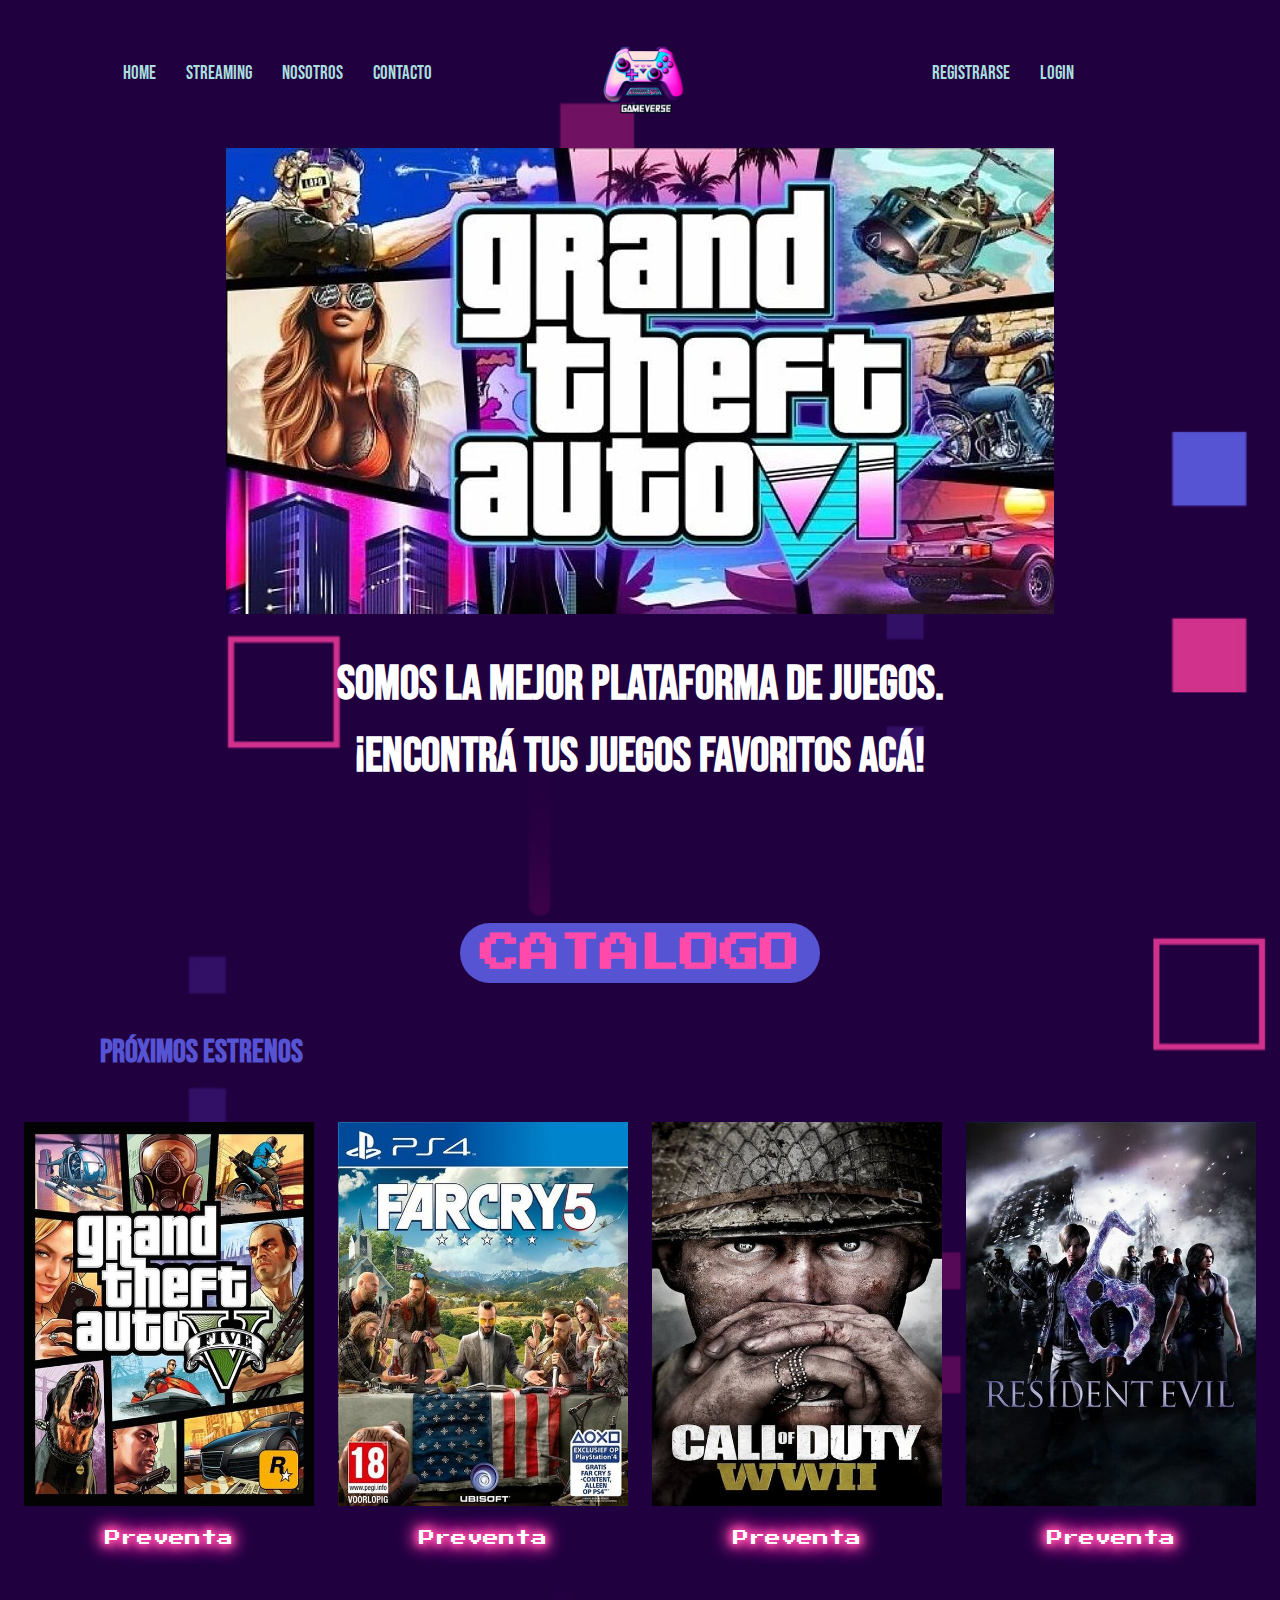
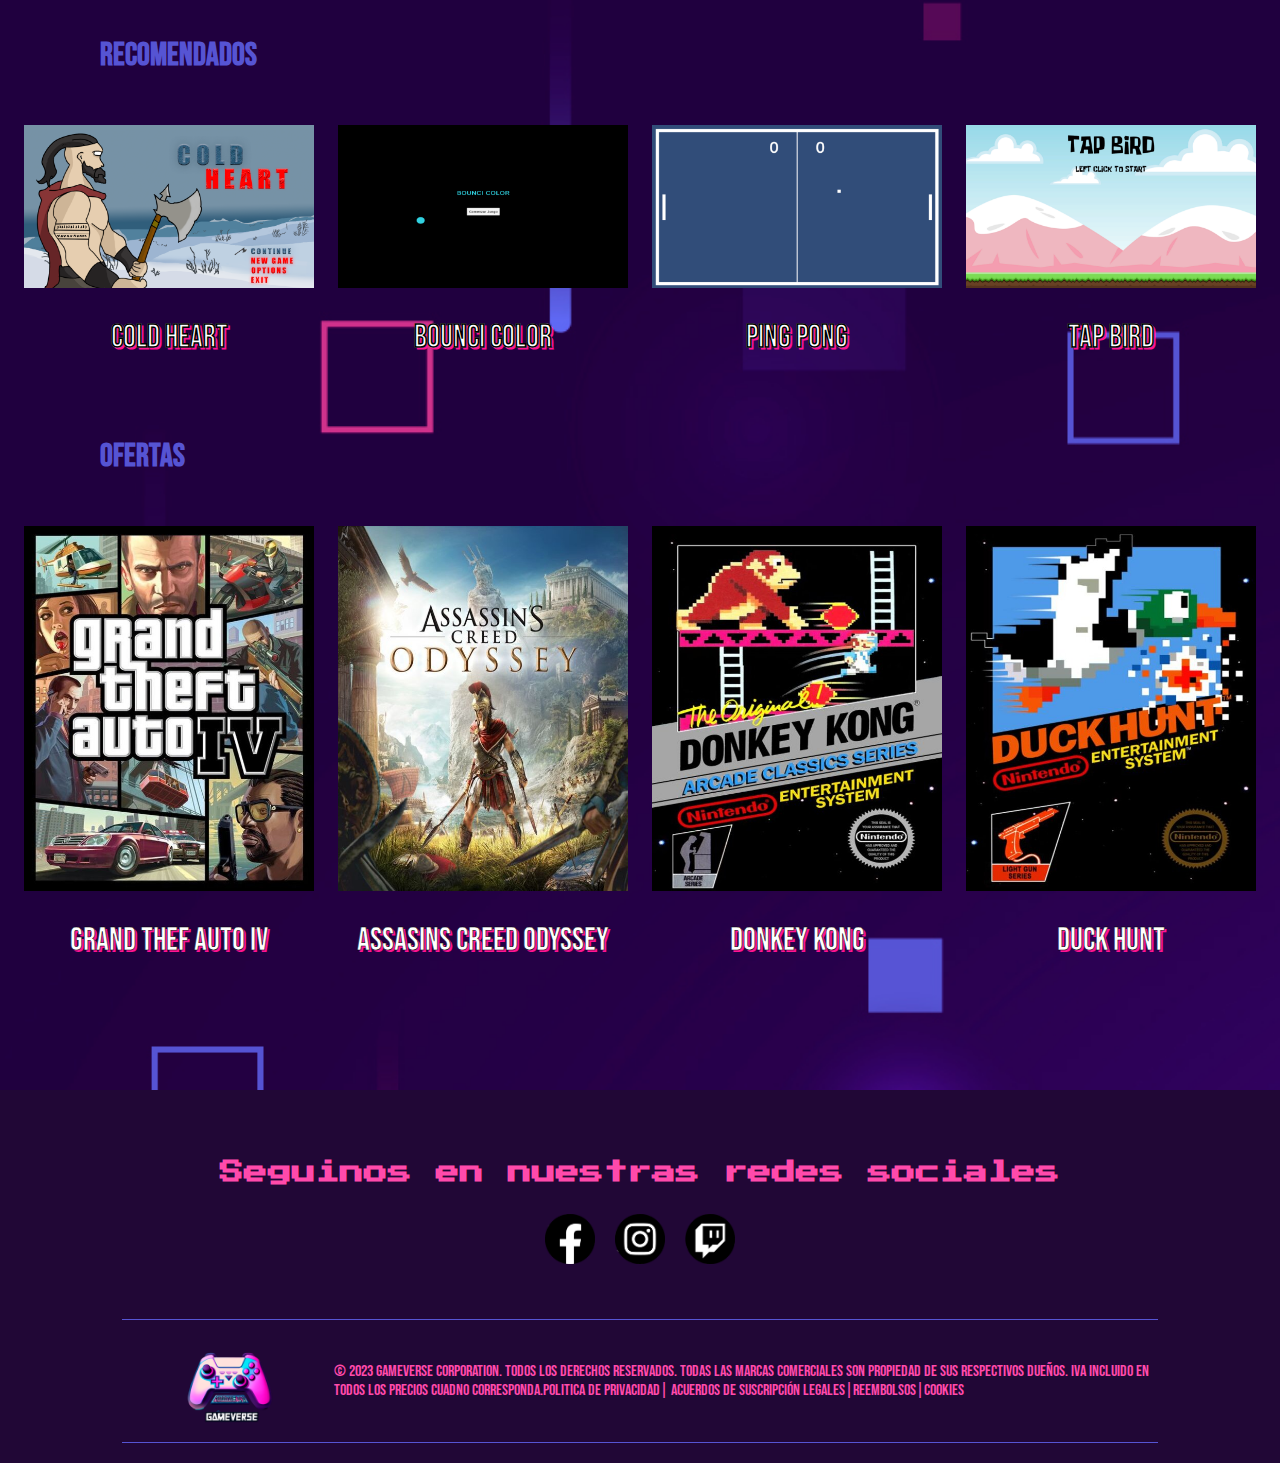
<file: TP_GameVerse/Frontend/index.html>
<!DOCTYPE html>
<html lang="en">
  <head>
    <meta charset="UTF-8" />
    <meta name="viewport" content="width=device-width, initial-scale=1.0" />
    <title>GameVerse</title>
    <link rel="shortcut icon" href="/Images/fondo.ico" type="image/x-icon" />
    <link rel="stylesheet" href="./Styles/home.css" />
    <link rel="preconnect" href="https://fonts.googleapis.com" />
    <link rel="preconnect" href="https://fonts.gstatic.com" crossorigin />
    <link
      href="https://fonts.googleapis.com/css2?family=Press+Start+2P&display=swap"
      rel="stylesheet"
    />
    <link
      href="https://fonts.googleapis.com/css2?family=Bebas+Neue&family=Press+Start+2P&display=swap"
      rel="stylesheet"
    />
    <link
      rel="stylesheet"
      href="https://cdnjs.cloudflare.com/ajax/libs/animate.css/4.1.1/animate.min.css"
    />
  </head>

  <body>
    <header>
      <nav class="contenedor-navBar">
        <ul class="contenedor-links">
          <li class="contenedor-links-ul-li">
            <a class="contenedor-links-ul-li-a" href="index.html"> Home</a>
          </li>
          <li class="contenedor-links-ul-li">
            <a class="contenedor-links-ul-li-a" href="./Pages/Streaming.html">
              Streaming</a
            >
          </li>
          <li class="contenedor-links-ul-li">
            <a class="contenedor-links-ul-li-a" href="./Pages/nosotros.html">
              Nosotros</a
            >
          </li>
          <li class="contenedor-links-ul-li">
            <a class="contenedor-links-ul-li-a" href="./Pages/contacto.html">
              Contacto</a
            >
          </li>
        </ul>
        <div class="contenedor-img animate__animated animate__pulse">
          <img class="logo" src="./Images/LogoPrincipal.png " />
        </div>
        <ul class="contenedor-registro">
          <li class="contenedor-registro-ul-li">
            <a class="contenedor-registro-ul-li-a" href="">Registrarse</a>
          </li>
          <li class="contenedor-registro-ul-li">
            <a class="contenedor-registro-ul-li-a" href="./Pages/admin.html">Login</a>
          </li>
        </ul>
      </nav>
      <nav class="navbar-responsive">
        <div class="menu-responsive">
          <img class="foto-menu" src="./Images/menu.png" alt="" />
        </div>
        <div class="lateral-menu">
          <ul class="contenedor-links">
            <li class="contenedor-links-ul-li">
              <a class="contenedor-links-ul-li-a" href="./index.html"> Home</a>
            </li>
            <li class="contenedor-links-ul-li">
              <a class="contenedor-links-ul-li-a" href="./Pages/streaming.html">
                Streaming</a
              >
            </li>
            <li class="contenedor-links-ul-li">
              <a class="contenedor-links-ul-li-a" href="./Pages/nosotros.html"
                >Nosotros</a
              >
            </li>
            <li class="contenedor-links-ul-li">
              <a class="contenedor-links-ul-li-a" href="./Pages/contacto.html">
                Contacto</a
              >
            </li>

            <li class="contenedor-links-ul-li">
              <a class="contenedor-links-ul-li-a" href="">Registrarse</a>
            </li>
            <li class="contenedor-links-ul-li">
              <a class="contenedor-links-ul-li-a" href="">Login</a>
            </li>
          </ul>
        </div>
      </nav>
    </header>
    <section>
      <div class="contenido-general">
        <div class="contenedor-banner">
          <img
            class="banner1 animate__animated animate__fadeIn"
            src="./Images/gta.jpg"
            alt="banner"
          />
        </div>
        <div class="nuevo">
          <h1 class="titulo-principal animate__fadeInLeft">
            Somos la mejor plataforma de juegos.<br />
            ¡Encontrá tus juegos favoritos acá!
          </h1>
        </div>
      </div>
    </section>

    <section class="contenido-catalogo">
      <h1 class="titulo-catalogo">CATALOGO</h1>
      <h2 class="subtitulo-contenedores">Próximos estrenos</h2>
      <div class="contenedor-estrenos">
        <div class="contenedor-compra">
          <a href="https://store.steampowered.com/" target="_blank"
            ><img class="portada" src="./Images/gta2.jpg" alt="juego1"
          /></a>
          <p class="nombre">Preventa</p>
        </div>
        <div class="contenedor-compra">
          <a href="https://store.steampowered.com/" target="_blank"
            ><img class="portada" src="./Images/juego4.jpg" alt="juego2"
          /></a>
          <p class="nombre">Preventa</p>
        </div>
        <div class="contenedor-compra">
          <a href="https://store.steampowered.com/" target="_blank"
            ><img class="portada" src="./Images/juego5.jpg" alt="juego3"
          /></a>
          <p class="nombre">Preventa</p>
        </div>
        <div class="contenedor-compra">
          <a href="https://store.steampowered.com/" target="_blank"
            ><img class="portada" src="./Images/juego6.jpg" alt="juego4"
          /></a>
          <p class="nombre">Preventa</p>
        </div>
      </div>
      <!--aca cierra contenedor estrenos-->
      <h2 class="subtitulo-contenedores">Recomendados</h2>
      <div class="contenedor-recomendados">
        <div class="contenedor-compra">
          <a href="https://papadeenzo.itch.io/coldheart" target="_blank"
            ><img
              class="portada"
              src="./Images/coldheartPortada.png"
              alt="juego1"
          /></a>
          <h4 class="nombre-juego">Cold Heart</h4>
        </div>
        <div class="contenedor-compra">
          <a href="https://papadeenzo.itch.io/bounci-color" target="_blank"
            ><img
              class="portada"
              src="./Images/BounciColorPortada.png"
              alt="juego2"
          /></a>
          <h4 class="nombre-juego">Bounci Color</h4>
        </div>
        <div class="contenedor-compra">
          <a href="https://papadeenzo.itch.io/pingpong" target="_blank"
            ><img
              class="portada"
              src="./Images/PingPongPortada.png"
              alt="juego3"
          /></a>
          <h4 class="nombre-juego">Ping Pong</h4>
        </div>
        <div class="contenedor-compra">
          <a href="https://papadeenzo.itch.io/tap-bird" target="_blank"
            ><img class="portada" src="./Images/TapBirdPortada.png" alt="juego4"
          /></a>
          <h4 class="nombre-juego">Tap Bird</h4>
        </div>
      </div>
      <h2 class="subtitulo-contenedores">Ofertas</h2>
      <div class="contenedor-ofertas">
        <div class="contenedor-compra">
          <a href="https://store.steampowered.com/" target="_blank"
            ><img class="portada" src="./Images/gta3.jpg" alt="juego1"
          /></a>
          <p class="nombre-juego">Grand Thef Auto IV</p>
        </div>
        <div class="contenedor-compra">
          <a href="https://store.steampowered.com/" target="_blank"
            ><img class="portada" src="./Images/juego7.jpg" alt="juego2"
          /></a>
          <p class="nombre-juego">Assasins Creed Odyssey</p>
        </div>
        <div class="contenedor-compra">
          <a href="https://store.steampowered.com/" target="_blank"
            ><img class="portada" src="./Images/juego8.jpg" alt="juego3"
          /></a>
          <p class="nombre-juego">Donkey Kong</p>
        </div>
        <div class="contenedor-compra">
          <a href="https://store.steampowered.com/" target="_blank"
            ><img class="portada" src="./Images/juego9.jpg" alt="juego4"
          /></a>
          <p class="nombre-juego">Duck Hunt</p>
        </div>
      </div>
    </section>
    <footer>
      <div class="contenedor-footer">
        <div class="contenedor-redes">
          <h2 class="contenedor-redes-titulo">
            Seguinos en nuestras redes sociales
          </h2>
          <div class="contenedor-logos">
            <a href="https://www.facebook.com/" target="_blank"
              ><img
                class="logos"
                src="./Images/facebook-logo.png"
                alt="Facebook-log"
              />
            </a>
            <a href="https://www.instagram.com/" target="_blank"
              ><img
                class="logos"
                src="./Images/instagram-logo.png"
                alt="Instagram-logo"
            /></a>
            <a href="https://www.twitch.tv/" target="_blank"
              ><img
                class="logos"
                src="./Images/twitch-logo.png"
                alt="Twitch-logo"
            /></a>
          </div>
        </div>
        <hr />
        <div class="contenedor-derechos">
          <div class="contenedor-img-derechos">
            <img class="img-footer" src="./Images/LogoPrincipal.png" alt="" />
          </div>
          <div class="contenedor-parrafo-derechos">
            <p class="p-footer">
              © 2023 GameVerse Corporation. Todos los derechos Reservados. Todas las marcas
              Comerciales son propiedad de sus respectivos dueños.
              Iva incluido en todos los precios cuadno corresponda.Politica de Privacidad|
              Acuerdos de suscripción legales|Reembolsos|Cookies
            </p>
          </div>
        </div>
        <hr />
      </div>
    </footer>

    <script src="./script/home.js"></script>
  </body>
</html>
</file>
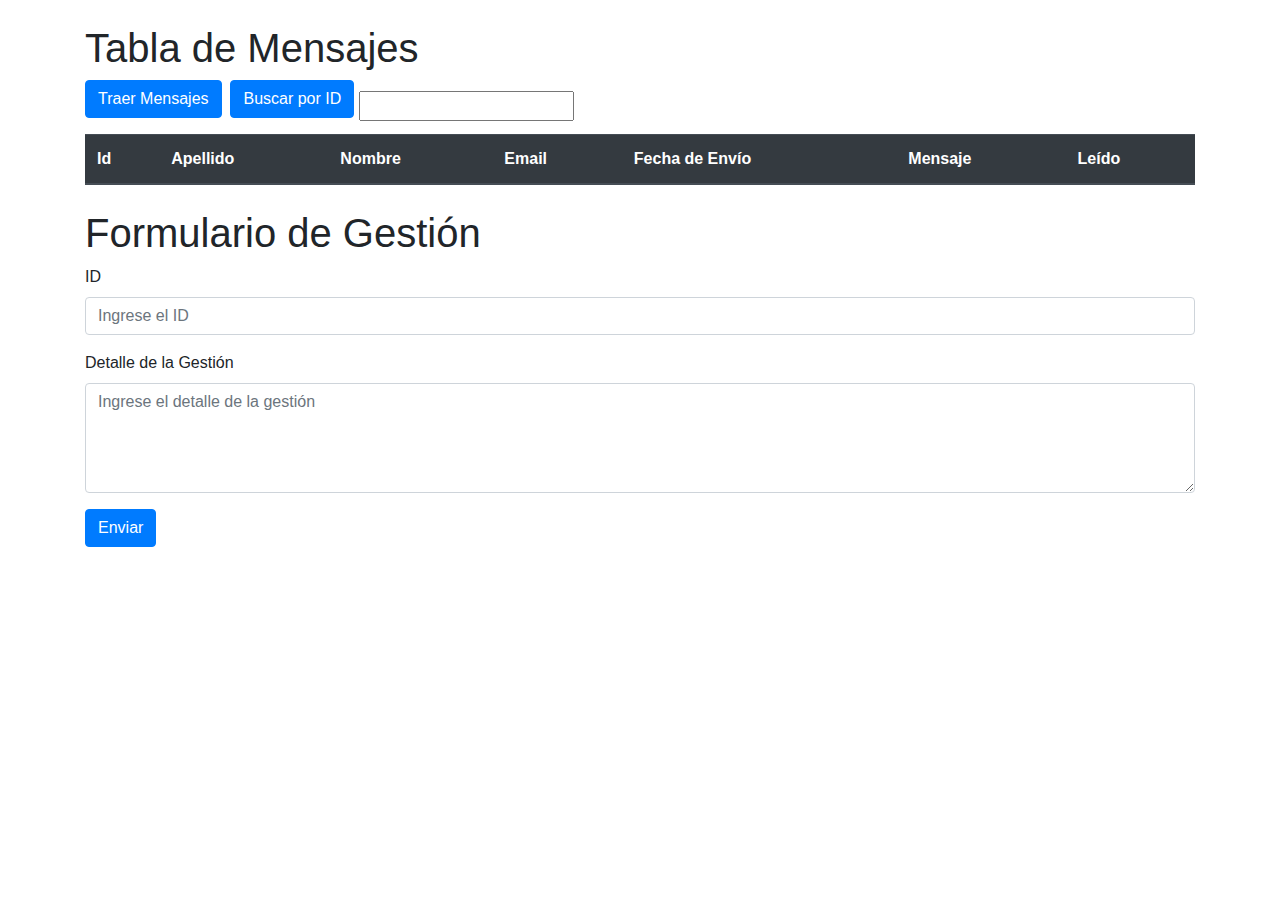
<file: TP_GameVerse/Frontend/Pages/admin.html>
<!DOCTYPE html>
<html lang="es">
<head>
  <meta charset="UTF-8">
  <title>Tabla de Mensajes</title>
  <link href="https://stackpath.bootstrapcdn.com/bootstrap/4.5.2/css/bootstrap.min.css" rel="stylesheet">

</head>
<body>

    <div class="container mt-4">
        <h1>Tabla de Mensajes</h1>
        <button id="btnTraerMensajes" class="btn btn-primary mb-3">Traer Mensajes</button>
        <div style="display: inline-block;">
            <label for="mensaje"></label>
            <button id="btnTraerMensaje" class="btn btn-primary mb-3">Buscar por ID</button>
            <input type="text" id="id_mensaje">
        </div>
        <table id="tablaMensajes" class="table">
          <thead class="thead-dark">
            <tr>
              <th scope="col">Id</th>  
              <th scope="col">Apellido</th>
              <th scope="col">Nombre</th>
              <th scope="col">Email</th>
              <th scope="col">Fecha de Envío</th>
              <th scope="col">Mensaje</th>
              <th scope="col">Leído</th>
            </tr>
          </thead>
          <tbody>
            <!-- Aquí se llenarán dinámicamente las filas -->
          </tbody>
        </table>
      </div>

      <div class="container mt-4">
        <h1>Formulario de Gestión</h1>
        <form id="formularioContacto">
          <div class="form-group">
            <label for="idInput">ID</label>
            <input type="text" class="form-control" id="idInput" placeholder="Ingrese el ID">
          </div>
          <div class="form-group">
            <label for="detalleInput">Detalle de la Gestión</label>
            <textarea class="form-control" id="detalleInput" rows="4" placeholder="Ingrese el detalle de la gestión"></textarea>
          </div>
          <button type="submit" class="btn btn-primary">Enviar</button>
        </form>
      </div>

<script src="../script/admin.js"></script>
</body>
</html>
</file>
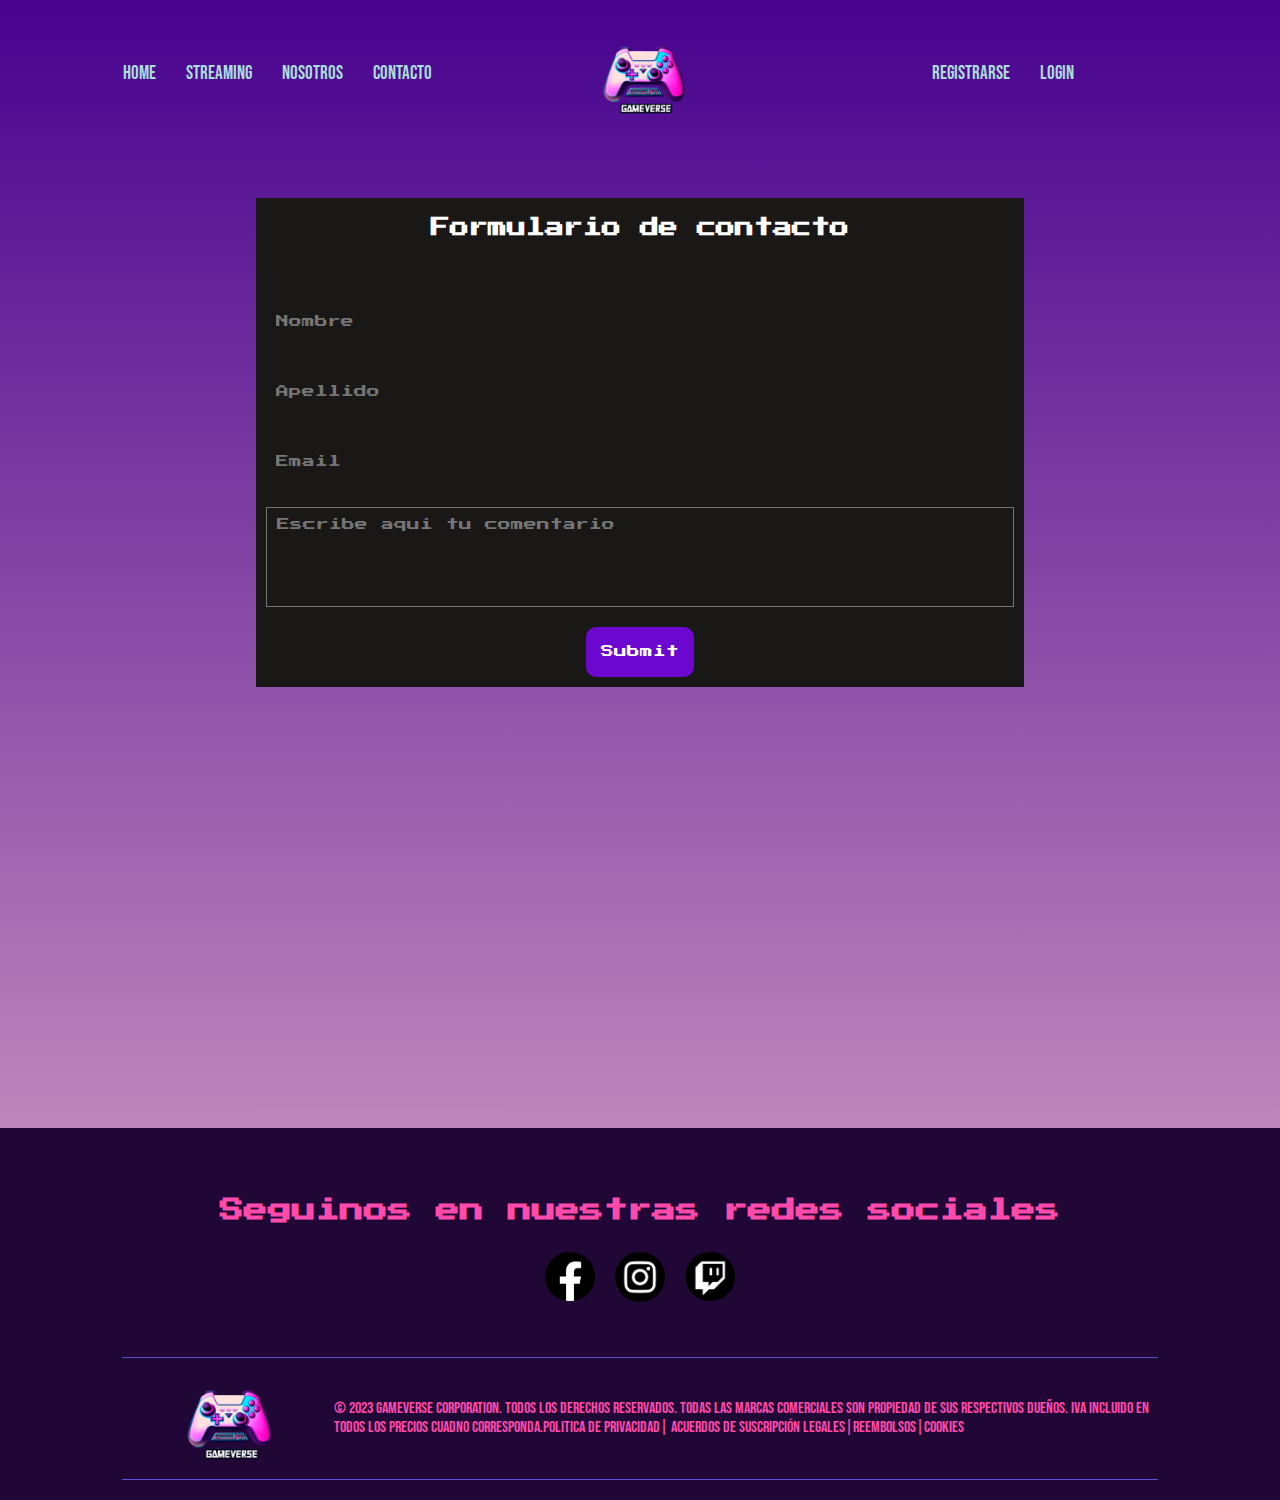
<file: TP_GameVerse/Frontend/Pages/contacto.html>
<!DOCTYPE html>
<html lang="en">
  <head>
    <meta charset="UTF-8" />
    <meta name="viewport" content="width=device-width, initial-scale=1.0" />
    <link rel="preconnect" href="https://fonts.googleapis.com" />
    <link rel="preconnect" href="https://fonts.gstatic.com" crossorigin />
    <link
      href="https://fonts.googleapis.com/css2?family=Press+Start+2P&display=swap"
      rel="stylesheet"
    />
    <link
      href="https://fonts.googleapis.com/css2?family=Bebas+Neue&family=Press+Start+2P&display=swap"
      rel="stylesheet"
    />
    <link rel="stylesheet" href="../Styles/home.css" />
    <link rel="stylesheet" href="../Styles/contacto.css" />
    <link
      rel="stylesheet"
      href="https://cdnjs.cloudflare.com/ajax/libs/animate.css/4.1.1/animate.min.css"
    />
    <title>Document</title>
  </head>

  <body>
    <header>
      <nav class="contenedor-navBar">
        <ul class="contenedor-links">
          <li class="contenedor-links-ul-li">
            <a class="contenedor-links-ul-li-a" href="../index.html"> Home</a>
          </li>
          <li class="contenedor-links-ul-li">
            <a class="contenedor-links-ul-li-a" href="./Streaming.html">
              Streaming</a>
          </li>
          <li class="contenedor-links-ul-li">
            <a class="contenedor-links-ul-li-a" href="./nosotros.html">
              Nosotros</a>
          </li>
          <li class="contenedor-links-ul-li">
            <a class="contenedor-links-ul-li-a" href="./contacto.html">
              Contacto</a>
          </li>
        </ul>
        <div class="contenedor-img animate__animated animate__pulse">
          <img class="logo" src="../Images/LogoPrincipal.png " />
        </div>
        <ul class="contenedor-registro">
          <li class="contenedor-registro-ul-li">
            <a class="contenedor-registro-ul-li-a" href="">Registrarse</a>
          </li>
          <li class="contenedor-registro-ul-li">
            <a class="contenedor-registro-ul-li-a" href="./admin.html">Login</a>
          </li>
        </ul>
      </nav>
      <nav class="navbar-responsive">
        <div class="menu-responsive">
          <img class="foto-menu" src="../Images/menu.png" alt="" />
        </div>
        <div class="lateral-menu">
          <ul class="contenedor-links">
            <li class="contenedor-links-ul-li">
              <a class="contenedor-links-ul-li-a" href="../index.html"> Home</a>
            </li>
            <li class="contenedor-links-ul-li">
              <a class="contenedor-links-ul-li-a" href="./streaming.html">
                Streaming</a>
            </li>
            <li class="contenedor-links-ul-li">
              <a class="contenedor-links-ul-li-a" href="./nosotros.html"
                >Nosotros</a>
            </li>
            <li class="contenedor-links-ul-li">
              <a class="contenedor-links-ul-li-a" href="./contacto.html">
                Contacto</a>
            </li>
            <li class="contenedor-links-ul-li">
              <a class="contenedor-links-ul-li-a" href="">Registrarse</a>
            </li>
            <li class="contenedor-links-ul-li">
              <a class="contenedor-links-ul-li-a" href="">Login</a>
            </li>
          </ul>
        </div>
      </nav>
    </header>
    <section>
      <div class="contenedor-formulario">
        <form
          class="formulario"
          id="formulario-contacto"
          method="post"
          action=""
        >
          <h1>Formulario de contacto</h1>
          <input
            type="text"
            class="input"
            name="nombre"
            id="nombre"
            placeholder="Nombre"
            value=""
            tabindex="1"
          />
          <input
            type="text"
            class="input"
            name="apellido"
            id="apellido"
            placeholder="Apellido"
            tabindex="2"
          />
          <input
            type="email"
            class="input"
            name="email"
            id="email"
            placeholder="Email"
            tabindex="3"
          />
          <textarea
            name="mensaje"
            id="comentarios"
            tabindex="4"
            placeholder="Escribe aqui tu comentario"
            cols="10"
            rows="10"
          ></textarea>
          <input type="submit" name="" id="enviar" />
        </form>
        <div id="exitoPopup" class="popup">
            <p id="mensaje_enviado">Enviado con éxito</p>
          </div>
        </div>
      </div>
    </section>
    <footer>
      <div class="contenedor-footer">
        <div class="contenedor-redes">
          <h2 class="contenedor-redes-titulo">
            Seguinos en nuestras redes sociales
          </h2>
          <div class="contenedor-logos">
            <a href="https://www.facebook.com/" target="_blank"
              ><img
                class="logos"
                src="../Images/facebook-logo.png"
                alt="Facebook-log"
              />
            </a>
            <a href="https://www.instagram.com/" target="_blank"
              ><img
                class="logos"
                src="../Images/instagram-logo.png"
                alt="Instagram-logo"
            /></a>
            <a href="https://www.twitch.tv/" target="_blank"
              ><img
                class="logos"
                src="../Images/twitch-logo.png"
                alt="Twitch-logo"
            /></a>
          </div>
        </div>
        <hr />
        <div class="contenedor-derechos">
          <div class="contenedor-img-derechos">
            <img class="img-footer" src="../Images/LogoPrincipal.png" alt="" />
          </div>
          <div class="contenedor-parrafo-derechos">
            <p class="p-footer">
              © 2023 GameVerse Corporation. Todos los derechos Reservados. Todas las marcas
              Comerciales son propiedad de sus respectivos dueños.
              Iva incluido en todos los precios cuadno corresponda.Politica de Privacidad|
              Acuerdos de suscripción legales|Reembolsos|Cookies
            </p>
          </div>
        </div>
        <hr />
      </div>
    </footer>
    <script src="../script/contacto.js"></script>
    <script src="../script/home.js"></script>
  </body>
</html>
</file>
<file: TP_GameVerse/Frontend/Styles/home.css>
* {
    margin: 0;
    padding: 0;
}

body {
    font-family: 'Bebas Neue', sans-serif;
    background-image: url("../Images/Back-Rain-Pixeles.jpg");
    transition: opacity 1s ease;
    background-repeat: no-repeat;
    background-size: cover;
}


/*-------------Variables-------------*/
a {
    --enlaces--: #add;
}

h1 {
    --titulo_principal--: #fff;
    --titulo_catalogo--: #ff4aab;
}

h2 {
    --subtitulo_catalogo--: #5654d3;
}

:hover {
    --hover_enlaces--: #5654d3;
    ;
}

/*-------------------Header--------------------*/

.navbar-responsive {
    display: none;
}

.contenedor-navBar {
    display: flex;
    align-items: center;
    flex-wrap: wrap;
    padding: 15px;
}

.contenedor-links {
    width: 42%;
    display: flex;
    padding: 0;
    justify-content: center;
}

.contenedor-img {
    width: 16%;

}

.contenedor-img .logo {
    width: 100%;

}

.contenedor-registro {
    display: flex;
    flex-wrap: wrap;
    padding: 0;
    justify-content: center;
    width: 42%;
}

.contenedor-links-ul-li,
.contenedor-registro-ul-li {
    list-style: none;
}

.contenedor-links-ul-li-a,
.contenedor-registro-ul-li-a {
    padding: 15px;
    text-decoration: none;
    color: var(--enlaces--);
    font-size: 1.2em;
    transition: background 1s;
}

.contenedor-links-ul-li-a:hover {
    background: var(--hover_enlaces--);
    outline: none;
    border: none
}

.contenedor-registro-ul-li-a:hover {
    background: var(--hover_enlaces--);
    outline: none;
    border: none
}

/*----------Section-Contenido-general----------------*/

.contenido-general {
    display: flex;
    flex-direction: column;
    align-items: center;
    flex-wrap: wrap;
}

.conteendor-banner {
    width: 50%;
}

.banner1 {
    width: 100%;
}

.nuevo {
    margin: 30px 0px;
}

.titulo-principal {
    line-height: 1.5;
    text-align: center;
    font-size: 3em;
    color: var(--titulo_principal--);
    font-family: 'Bebas Neue', sans-serif;
}


/*------------Section-Contenido-Catalogo--------------*/

.contenido-catalogo {
    display: flex;
    width: 100%;
    flex-direction: column;
    flex-wrap: wrap;
    align-content: center;
    margin: 100px 0px;
}

.titulo-catalogo {
    font-family: 'Press Start 2P', cursive;
    color: var(--titulo_catalogo--);
    font-size: 2.5em;
    margin-bottom: 100px;
    position: relative;
    left: 0;
    right: 0;
    top: 0;
    bottom: 0;
    margin: auto;
    background: #5654d3;
    padding: 10px 20px;
    border-radius: 50px;
}


.subtitulo-contenedores {
    font-family: 'Bebas Neue', sans-serif;
    color: var(--subtitulo_catalogo--);
    font-size: 2em;
    margin-top: 50px;
    margin-bottom: 50px;
    margin-left: 100px;
    animation: flashingTitulo 2s ease alternate infinite;
}



.contenedor-estrenos,
.contenedor-recomendados,
.contenedor-ofertas {
    display: flex;
    justify-content: space-evenly;
    flex-wrap: wrap;
    width: 100%;
}



.contenedor-compra {
    display: flex;
    flex-wrap: wrap;
    flex-direction: column;
    align-items: center;
    width: 290px;
    margin-bottom: 20px;
}


.portada {
    width: 100%;
}

.btn-comprar {
    padding: 15px;
    font-size: 0.8rem;
    font-family: 'Press Start 2P', cursive;
    border: none;
    transition: all 1s;
    cursor: pointer;
}

.btn-comprar:hover {
    font-size: 0.75rem;
}

.nombre-juego {
    color: #fff;
    font-size: 2rem;
    padding: 10px;
    margin-top: 15px;
    text-shadow: 2px 2px deeppink;
    -webkit-text-stroke: 0.5px black;
    text-align: center;

}

.nombre {
    font-size: 1rem;
    line-height: 35px;
    text-align: center;
    font-family: 'Press Start 2P';
    color: #fff;
    padding: 10px 20px;
    border-radius: 50px;
    text-shadow:
        0 0 7px #ff4aab,
        0 0 8px #ff4aab,
        0 0 10px #ff4aab,
        0 0 15px #ff4aab,
        0 0 18px #ff4aab,
        0 0 20px #ff4aab,
        0 0 22px #ff4aab,
        0 0 25px #ff4aab;
}

/*Footer*/

footer {
    margin-top: 30px;
    background-color: #210736;
    overflow: hidden;
}

.contenedor-footer {
    width: 90%;
    padding: 20px;
    margin: 0 auto;
}

.contenedor-redes {
    padding: 20px;
    display: flex;
    flex-direction: column;
    align-items: center;
}

.contenedor-redes-titulo {
    font-family: 'Press Start 2P', cursive;
    margin-top: 30px;
    color: #ff4aab;
    text-align: center;
}

.contenedor-logos {
    display: flex;
    justify-content: center;
}

.logos {
    margin: 30px 10px;
    width: 50px;
}

hr {
    background-color: #5654d3;
    height: 1px;
    width: 90%;
    border: none;
    margin: 0 auto;
}

.contenedor-derechos {
    display: flex;
    align-items: center;
    width: 90%;
    margin: 0 auto;
}

.contenedor-img-derechos {
    width: 20%;
}

.contenedor-parrafo-derechos {
    width: 80%;
}

.img-footer {
    width: 100%;
}

.p-footer {
    font-family: 'Bebas Neue', sans-serif;
    color: #ff4aab;
    margin: 5px;
    font-size: 1em;
}


/*----------Animaciones----------*/


@keyframes flashingTitulo {
    0% {
        color: #5654d3;
    }

    50% {
        color: #5654d3;
    }

    75% {
        color: #ff4aab;
    }

    100% {
        color: #ff4aab;
    }
}


/*Responsive Desing*/


@media(max-width: 1200px){

}

@media (max-width:820px) {
    .contenedor-navBar {
        flex-direction: column;
    }

    .contenedor-links {
        width: 40%;
    }

    .contenedor-img {
        width: 20%;
    }

    .contenedor-registro {
        width: 40%;
    }

    .subtitulo-contenedores {
        text-align: center;
        margin: 5px auto;
        padding: 30px;
    }
}


@media (max-width:576px) {
    .contenedor-navBar {
        display: none;
    }

    .navbar-responsive {
        display: flex;
        align-items: center;
        z-index: 10;
    }

    .menu-responsive {
        width: 30px;
        margin-top: 20px;
        margin-left: 10px;
        top: 3px;

    }

    .foto-menu {
        width: 100%;
        cursor: pointer;

    }

    .titulo-principal {
        font-size: 2em;
    }

    .titulo-catalogo {
        font-size: 1.8em;
    }

    .subtitulo-contenedores {
        text-align: center;
        margin: 0 auto;
        font-size: 1.7em;
    }

    .contenedor-img-responsive {
        width: 200px;
        margin: auto;
    }

    .contenedor-img-responsive .logo {
        width: 100%;
    }

    .lateral-menu {
        position: absolute;
        background-color: #272736;
        height: 500px;
        left: -200px;
        transition: left 2s ease;
        z-index: 10;
    }

    .lateral-menu:hover {
        opacity: 1;
    }

    .contenedor-links {
        flex-direction: column;
        height: fit-content;
        width: 100%;
    }

    .contenedor-links-ul-li-a {
        display: block;
    }

    .p-footer {
        font-size: 0.8em;
        overflow: hidden;
    }

    .contenido-general {
        margin: 50px 0;
    }

    .contenido-catalogo {
        align-items: center;
    }

    .contenedor-compra {
        width: 300px;
    }

    .contenedor-estrenos,
    .contenedor-recomendados,
    .contenedor-ofertas {
        justify-content: center;
    }

    .contenedor-img-derechos {
        width: 30%;
    }

    .contenedor-parrafo-derechos {
        width: 70%;
    }
}
</file>
<file: TP_GameVerse/Frontend/Styles/contacto.css>
body {
  background-image: linear-gradient(to top, #e5b2ca 0%, #47028e 100%);
  font-family: "Bebas Neue", sans-serif;
}

/* color violeta oscuro para form #240046*/

.contenedor-formulario {
  width: 60%;
  height: 100vh;
  margin: 0 auto;
  position: relative;
}

.popup {
  width: 200px;
  height: 100px;
  display: flex;
  align-items: center;
  justify-content: center;
  position: absolute;
  left: 50%;
  top: 30%;
  transform: translate(
    -50%,
    -50%
  ); /* Utiliza transform para centrar el pop-up */
  margin: auto;
  background-color: rgb(233, 229, 237);
  z-index: 10;
  visibility: hidden;
  border: 2px solid black;
}
.formulario {
  background-color: rgb(26, 23, 23);
  display: flex;
  flex-direction: column;
  justify-content: center;
  margin: 50px auto;
  overflow: hidden;
}

.formulario h1 {
  font-family: "Press Start 2P";
  font-size: 1.2em;
  text-align: center;
  color: #fff;
  margin-bottom: 50px;
  margin-top: 20px;
}

.formulario input {
  font-size: 0.8em;
  margin: 10px 10px;
  padding: 10px;
  background-color: transparent;
  border: none;
  height: 50px;
  box-sizing: border-box;
  font-family: "Press Start 2P";
}

.formulario textarea {
  color: #fff;
  padding: 10px;
  margin: 10px 10px;
  font-size: 0.8em;
  background-color: transparent;
  height: 100px;
  resize: none;
  box-sizing: border-box;
  font-family: "Press Start 2P";
}

textarea:focus {
  background-color: #555;
  outline: none;
  border-bottom: 2px solid #e5b2ca;
}

textarea:focus::placeholder {
  color: #fff;
}

#enviar {
  border-radius: 10px;
  background-color: #6b07ce;
  margin: 10px auto;
  font-size: 0.8em;
  padding: 15px;
  font-weight: 400;
  transition: all;
  color: #fff;
}

#enviar:hover {
  background-color: #3d0278;
  color: #ddd;
}

@media screen and (max-width: 965px) {
  .formulario h1 {
    font-size: 0.9em;
  }

  .formulario input {
    font-size: 0.8em;
    margin: 10px 10px;
    padding: 10px;
    background-color: transparent;
    border: none;
    height: 50px;
    box-sizing: border-box;
    font-family: "Press Start 2P";
  }

  .formulario input {
    font-size: 0.7em;
  }

  .formulario textarea {
    font-size: 0.7em;
  }

  #enviar {
    font-size: 0.6em;
  }
}
</file>
